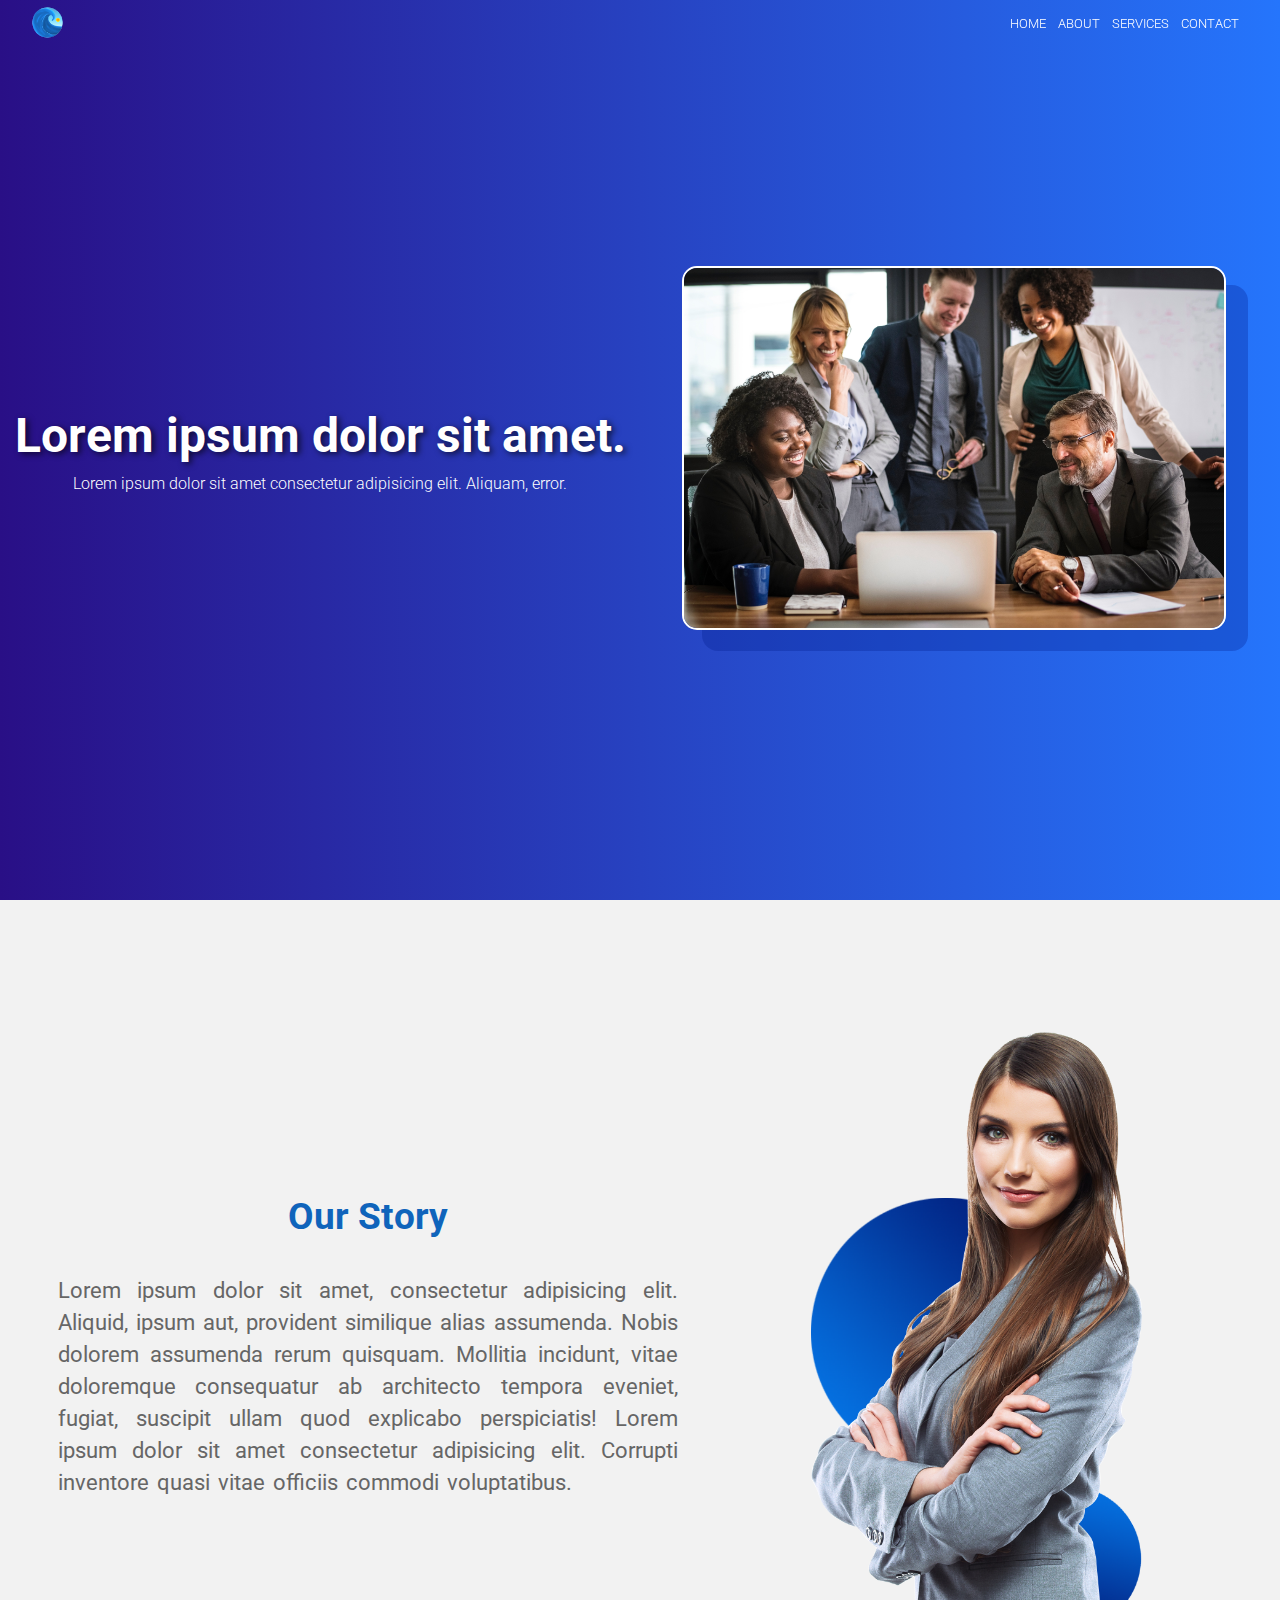
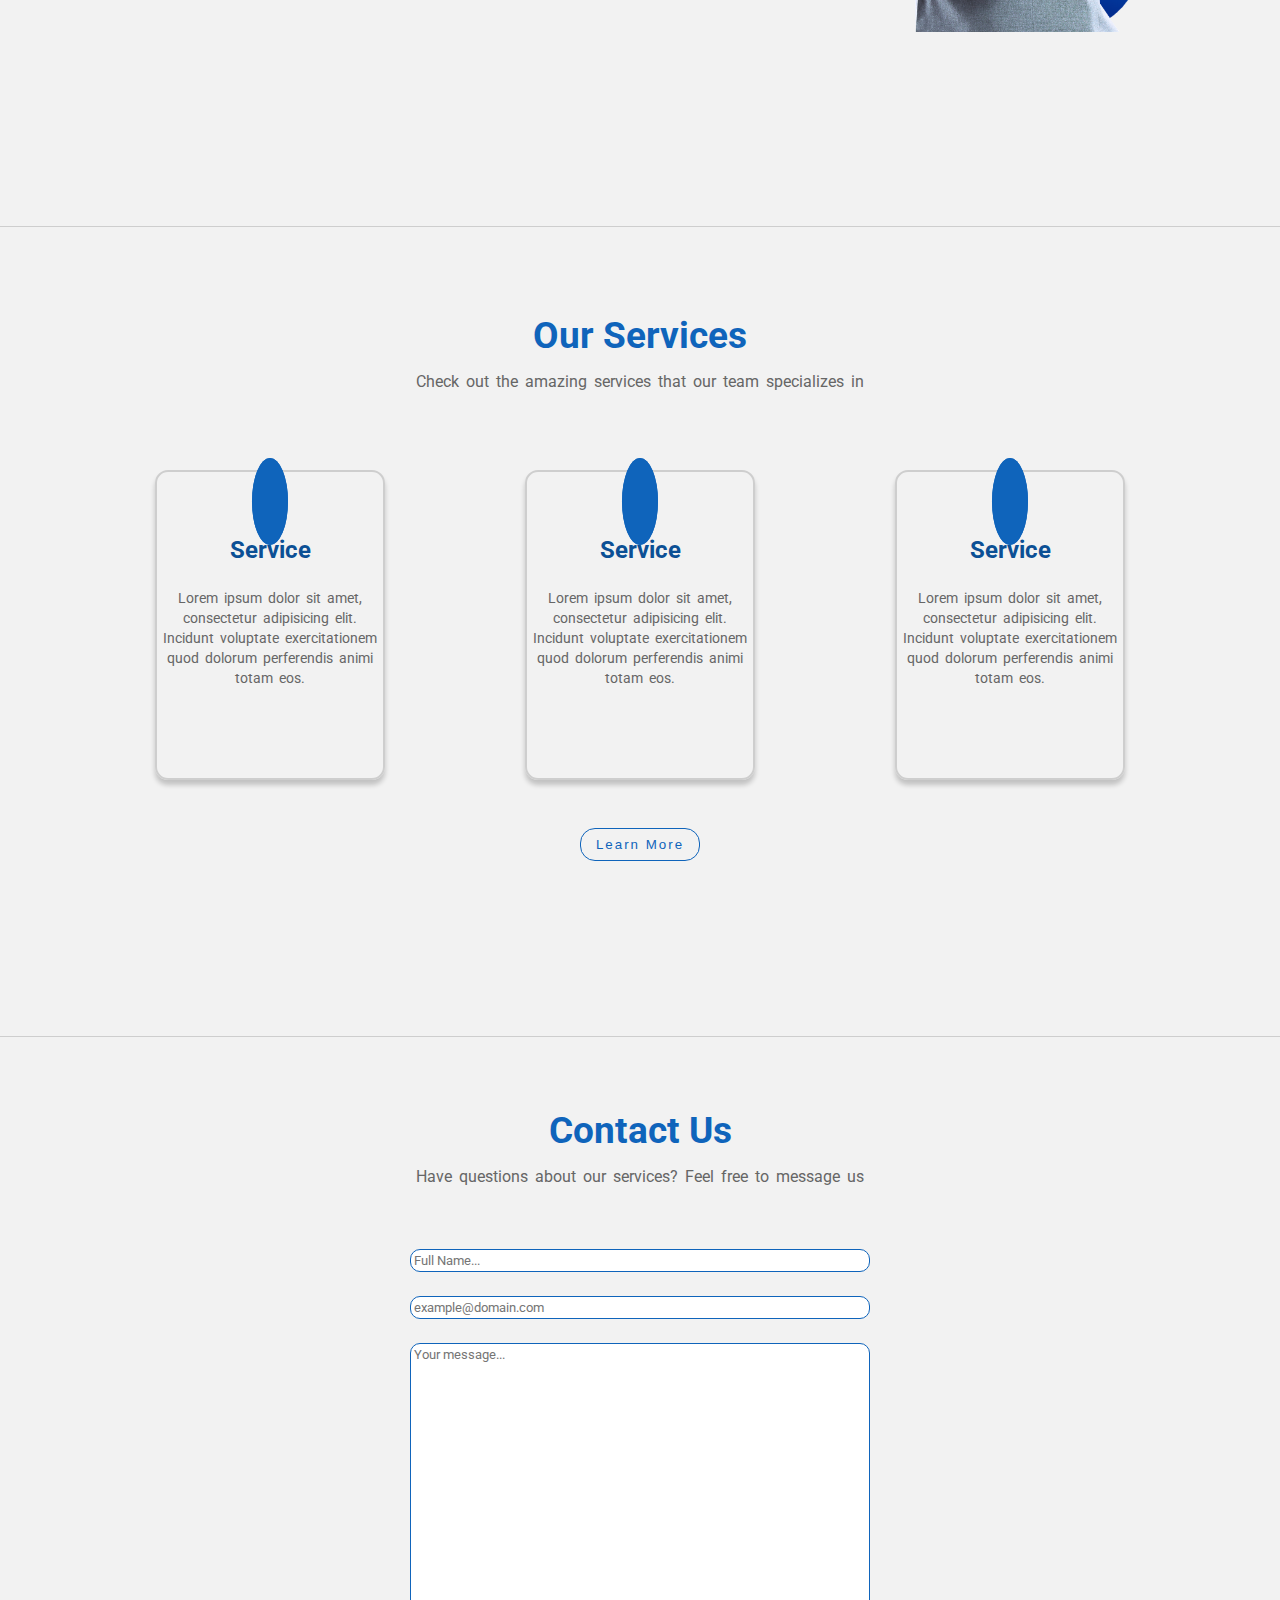
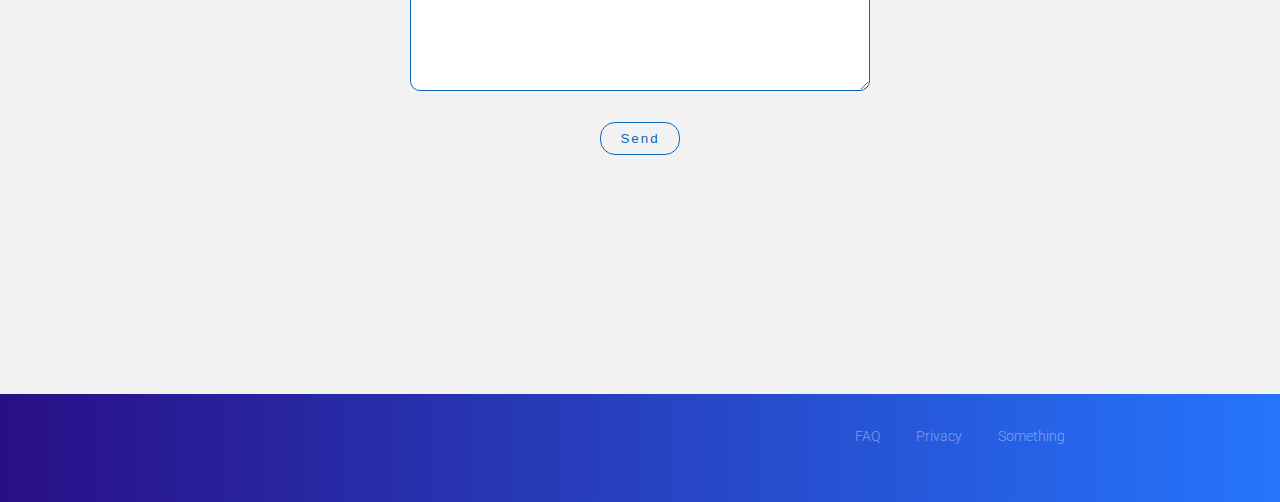
<file: index.html>
<!DOCTYPE html>
<html lang="en">
<head>
  <meta charset="UTF-8">
  <meta name="viewport" content="width=device-width, initial-scale=1.0">
  <meta http-equiv="X-UA-Compatible" content="ie=edge">
  <link rel="stylesheet" href="https://use.fontawesome.com/releases/v5.4.1/css/all.css" integrity="sha384-5sAR7xN1Nv6T6+dT2mhtzEpVJvfS3NScPQTrOxhwjIuvcA67KV2R5Jz6kr4abQsz" crossorigin="anonymous">
  <link rel="stylesheet" href="css/main.css">
  <title>Wave</title>
</head>
<body>
  <div class="gradient-bg">
      <nav class="menu">
          <a href="index.html"><img id="logo" src="img/mar.png" alt="mar logo"></a>
          <ul>
            <li>
              <a href="">Home</a>
            </li>
            <li>
              <a href="">About</a>
            </li>
            <li>
              <a href="">Services</a>
            </li>
            <li>
              <a href="">Contact</a>
            </li>
          </ul>
        </nav>
        <!-- Menu END -->
      
        <main>
            <div class="land-txt">
              <h1>Lorem ipsum dolor sit amet.</h1>
              <p>Lorem ipsum dolor sit amet consectetur adipisicing elit. Aliquam, error.</p>
            </div>
            <div class="land-img">
              <img src="img/land.jpg" alt="">
            </div>
        </main>
        <!-- Main Area END -->
      
  </div>

  <section class="about-us">
    <div class="about-txt">
      <h1>Our Story</h1>
      <p>Lorem ipsum dolor sit amet, consectetur adipisicing elit. Aliquid, ipsum aut, provident similique alias assumenda. Nobis dolorem assumenda rerum quisquam. Mollitia incidunt, vitae doloremque consequatur ab architecto tempora eveniet, fugiat, suscipit ullam quod explicabo perspiciatis! Lorem ipsum dolor sit amet consectetur adipisicing elit. Corrupti inventore quasi vitae officiis commodi voluptatibus.</p>
    </div>
    <div class="about-img">
      <img src="img/about.png" alt="business woman">
    </div>
  </section>
  <!-- About Us END -->

  <section class="services">
    <h1>Our Services</h1>
    <p>Check out the amazing services that our team specializes in</p>
    <div class="services-area">
      <div class="service">
          <i class="far fa-credit-card ico"></i>
          <h2>Service</h2>
          <p>Lorem ipsum dolor sit amet, consectetur adipisicing elit. Incidunt voluptate exercitationem quod dolorum perferendis animi totam eos.</p>
      </div>
      <div class="service">
          <i class="fas fa-users ico"></i>
          <h2>Service</h2>
          <p>Lorem ipsum dolor sit amet, consectetur adipisicing elit. Incidunt voluptate exercitationem quod dolorum perferendis animi totam eos.</p>
      </div>
      <div class="service">
          <i class="far fa-chart-bar ico"></i>
          <h2>Service</h2>
          <p>Lorem ipsum dolor sit amet, consectetur adipisicing elit. Incidunt voluptate exercitationem quod dolorum perferendis animi totam eos.</p>
      </div>
    </div>
    <a href="services.html"><button>Learn More</button></a>
  </section>
  <!-- Services End -->

  <section class="contact">
    <h1>Contact Us</h1>
    <p>Have questions about our services? Feel free to message us</p>
    <div class="form-area">
      <form name="myForm" action="index.html" method="post">
        <input type="text" name="fullName" placeholder="Full Name..." required>
        <input type="email" name="email" value="" placeholder="example@domain.com">
        <textarea name="name" placeholder="Your message..."></textarea>
        <button type="#" name="button" id="btn">Send</button>
      </form>
    </div>
  </section>

  <footer>
    <div class="footer-social">
      <i class="fab fa-facebook-square"></i>
      <i class="fab fa-instagram"></i>
      <i class="fab fa-twitter-square"></i>
    </div>
    <div class="footer-info">
      <a href="#">FAQ</a>
      <a href="#">Privacy</a>
      <a href="#">Something</a>
    </div>
  </footer>
</body>
</html>
</file>
<file: css/main.css>
@import url("https://fonts.googleapis.com/css?family=Roboto:300,400,700");
* {
  margin: 0;
  padding: 0;
  box-sizing: border-box; }

.invalid {
  border: solid 2px red; }

.gradient-bg {
  height: 100vh;
  background-image: linear-gradient(to right, #290f86 0%, #2575fc 100%); }

body {
  font-family: 'Roboto', sans-serif;
  background-color: #f2f2f2;
  overflow-x: hidden; }

.menu {
  position: fixed;
  width: 100vw;
  height: 45px;
  background-image: linear-gradient(to right, #290f86 0%, #2575fc 100%); }
  .menu #logo {
    display: inline-block;
    height: 35px;
    width: 35px;
    margin: 5px 0 5px 30px;
    transition: all .7s ease-in-out; }
    .menu #logo:hover {
      opacity: .6; }
  .menu ul {
    width: 92%;
    display: inline-block;
    text-align: right;
    position: fixed;
    margin-top: 9px; }
    .menu ul li {
      padding: 4px;
      display: inline-block;
      height: 100%; }
      .menu ul li a {
        font-size: .8rem;
        font-weight: 300;
        text-decoration: none;
        color: #fff;
        text-transform: uppercase;
        transition: all .7s ease-in-out; }
        .menu ul li a:hover {
          color: #E7BB41;
          font-weight: 500;
          font-size: .84rem; }

main {
  display: flex;
  flex-wrap: nowrap;
  height: 100vh;
  width: 100vw;
  justify-content: center;
  align-items: center; }
  main .land-txt {
    text-align: center;
    color: #fff;
    padding: 8px;
    width: 49%;
    display: inline-block; }
    main .land-txt h1 {
      font-size: 3rem;
      text-shadow: 3px 2px 6px rgba(0, 0, 0, 0.66); }
    main .land-txt p {
      margin-top: 10px;
      font-weight: 300; }
  main .land-img {
    display: inline-block;
    width: 50%;
    text-align: center; }
    main .land-img img {
      border: solid 2.4px #fff;
      width: 85%;
      height: 100%;
      border-radius: 15px;
      box-shadow: 21px 20px 0px 1px rgba(1, 27, 141, 0.295);
      transition: all .7s ease-in-out; }
      main .land-img img:hover {
        opacity: .8; }

.about-us {
  margin-top: 13vh;
  padding: 15px;
  display: flex;
  flex-wrap: wrap;
  justify-content: space-evenly;
  height: 90vh;
  width: 100%;
  border-bottom: inset 1px #cecece; }
  .about-us .about-txt {
    text-align: center;
    padding: 10px;
    width: 50vw; }
    .about-us .about-txt h1 {
      color: #0f64bb;
      font-size: 2.3rem;
      margin: 17vh 0 4vh 0; }
    .about-us .about-txt p {
      text-align: justify;
      font-size: 1.4rem;
      line-height: 32px;
      word-spacing: 3px;
      color: #666; }
  .about-us .about-img {
    display: flex;
    flex-wrap: nowrap;
    justify-content: center;
    width: 40vw; }
    .about-us .about-img img {
      height: 600px; }

.services {
  border-bottom: solid 1px #cecece;
  text-align: center;
  padding: 15px;
  height: 90vh; }
  .services h1 {
    color: #0f64bb;
    font-size: 2.3rem;
    margin: 8vh 0 1vh 0; }
  .services p {
    font-size: 1rem;
    line-height: 32px;
    word-spacing: 3px;
    color: #666;
    margin-bottom: 8vh; }
  .services .services-area {
    justify-content: space-evenly;
    display: flex;
    flex-wrap: wrap;
    width: 100%; }
    .services .services-area .service {
      cursor: default;
      border-radius: 13px;
      padding: 4px;
      height: 310px;
      width: 230px;
      border: solid 2px #cecece;
      -webkit-box-shadow: 0px 5px 5px 0px rgba(0, 0, 0, 0.2);
      -moz-box-shadow: 0px 5px 5px 0px black;
      box-shadow: 0px 5px 5px 0px rgba(0, 0, 0, 0.2);
      transition: all .7s ease-in-out; }
      .services .services-area .service .ico {
        color: #fff;
        font-size: 2.7rem;
        border: solid 1.9px #0f64bb;
        background: #0f64bb;
        border-radius: 50%;
        padding: 17px;
        margin: 15px 0;
        transition: all .7s ease-in-out; }
      .services .services-area .service h2 {
        margin-top: 9px;
        color: #0c5095; }
      .services .services-area .service p {
        margin-top: 25px;
        font-size: .9rem;
        line-height: 20px; }
      .services .services-area .service:hover {
        background: #0f64bb; }
        .services .services-area .service:hover .ico {
          border: solid 2px #fff; }
        .services .services-area .service:hover p, .services .services-area .service:hover h2 {
          color: #fff; }
  .services button {
    margin-top: 48px;
    color: #0f64bb;
    font-weight: 300;
    letter-spacing: 2px;
    cursor: pointer;
    padding: 8px;
    background: none;
    border-radius: 15px;
    border: solid 1.5px #0f64bb;
    width: 120px;
    outline: none;
    transition: all .7s ease-in-out; }
    .services button:hover {
      background: #0f64bb;
      color: #fff; }

.contact {
  height: 90vh;
  text-align: center; }
  .contact h1 {
    color: #0f64bb;
    font-size: 2.3rem;
    margin: 8vh 0 1vh 0; }
  .contact p {
    font-size: 1rem;
    line-height: 32px;
    word-spacing: 3px;
    color: #666;
    margin-bottom: 4vh; }
  .contact .form-area {
    padding: 8px;
    width: 500px;
    height: 500px;
    margin: auto; }
    .contact .form-area input {
      border: solid 1px #0f64bb;
      border-radius: 10px;
      padding: 3px;
      margin: 12px 0;
      width: 460px;
      outline: none;
      font-family: 'Roboto', sans-serif;
      transition: all .7s ease-in-out; }
      .contact .form-area input:focus {
        padding: 6px;
        border: solid 2px #0f64bb; }
    .contact .form-area textarea {
      margin-top: 12px;
      padding: 3px;
      outline: none;
      border: solid 1px #0f64bb;
      border-radius: 10px;
      font-family: 'Roboto', sans-serif;
      min-width: 460px;
      max-width: 460px;
      min-height: 348px;
      max-height: 350px;
      transition: all .7s ease-in-out; }
      .contact .form-area textarea:focus {
        padding: 6px;
        border: solid 2px #0f64bb; }
    .contact .form-area button {
      margin-top: 27px;
      color: #0f64bb;
      font-weight: 300;
      letter-spacing: 2px;
      cursor: pointer;
      padding: 8px;
      background: none;
      border-radius: 15px;
      border: solid 1.5px #0f64bb;
      width: 80px;
      outline: none;
      transition: all .7s ease-in-out; }
      .contact .form-area button:hover {
        background: #0f64bb;
        color: #fff; }

footer {
  margin-top: 75px;
  display: flex;
  flex-wrap: nowrap;
  position: absolute;
  width: 100vw;
  height: 12vh;
  background-image: linear-gradient(to right, #290f86 0%, #2575fc 100%); }
  footer .footer-social {
    width: 50vw;
    text-align: center; }
    footer .footer-social .fab {
      font-size: 1.3rem;
      cursor: pointer;
      margin: 27px 16px;
      opacity: .4;
      padding: 7px 0 3px 0;
      color: #fff;
      transition: all .7s ease-in-out; }
      footer .footer-social .fab:hover {
        color: #E7BB41;
        opacity: 1;
        border-bottom: solid 1.5px; }
  footer .footer-info {
    width: 50vw;
    text-align: center; }
    footer .footer-info a {
      font-size: .9em;
      font-weight: 300;
      display: inline-block;
      margin: 34px 9px;
      padding: 0 7px;
      text-decoration: none;
      color: #fff;
      opacity: .4;
      transition: all .7s ease-in-out; }
      footer .footer-info a:hover {
        color: #E7BB41;
        opacity: 1;
        border-left: solid 1.5px; }
</file>
